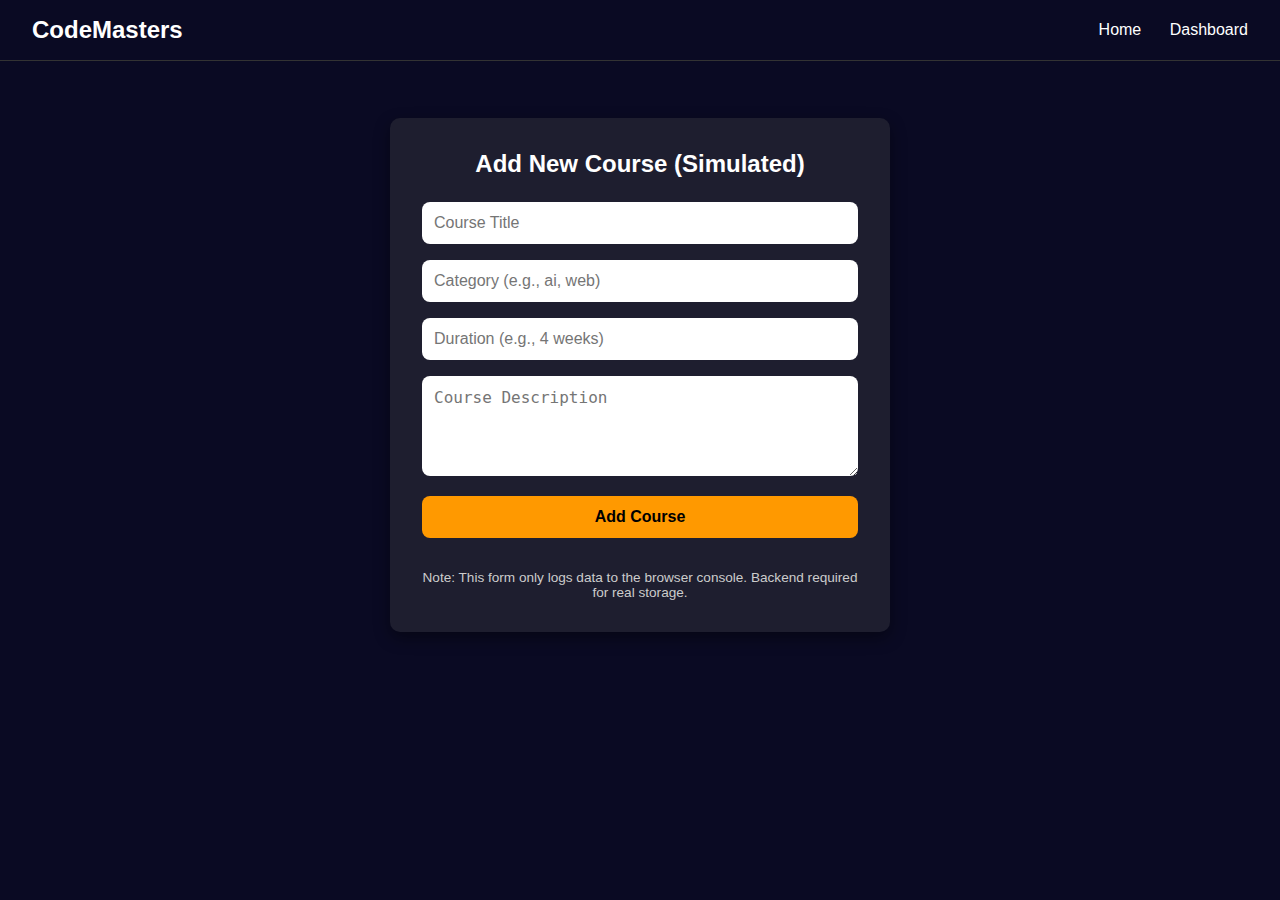
<file: HTML/admin.html>
<!DOCTYPE html>
<html lang="en">
<head>
  <meta charset="UTF-8">
  <title>Admin Panel - CodeMasters</title>
  <style>
    /* ===== Admin Page Styling ===== */

    * {
  margin: 0;
  padding: 0;
  box-sizing: border-box;
}
.admin-page {
  background-color: #0a0a23;
  min-height: 100vh;
  font-family: 'Segoe UI', sans-serif;
  color: white;
  padding-top: 70px; /* space for header */
}

.admin-header {
  display: flex;
  justify-content: space-between;
  align-items: center;
  background-color: #0a0a23;
  padding: 1rem 2rem;
  position: fixed;
  top: 0;
  width: 100%;
  z-index: 10;
  border-bottom: 1px solid #333;


 
}

.admin-header .logo {
  font-size: 1.5rem;
  font-weight: bold;
  color:white;
}

.admin-header nav a {
  margin-left: 1.5rem;
  text-decoration: none;
  color: white;
  font-weight: 500;
  transition: color 0.3s ease;
  
}

.admin-header nav a:hover {
  color: #ff9900;
}

.admin-container {
  max-width: 500px;
  margin: 3rem auto;
  background-color: #1e1e2f;
  padding: 2rem;
  border-radius: 10px;
  box-shadow: 0 6px 16px rgba(0, 0, 0, 0.4);
}

.admin-container h2 {
  text-align: center;
  margin-bottom: 1.5rem;
  color: #ffffff;
}

.admin-container input,
.admin-container textarea,
.admin-container button {
  width: 100%;
  padding: 0.75rem;
  margin-bottom: 1rem;
  border-radius: 8px;
  border: none;
  font-size: 1rem;
}

.admin-container textarea {
  min-height: 100px;
  resize: vertical;
}

.admin-container button {
  background-color: #ff9900;
  color: #000;
  font-weight: bold;
  cursor: pointer;
  transition: background-color 0.3s ease;
}

.admin-container button:hover {
  background-color: #e68a00;
}

.admin-note {
  text-align: center;
  font-size: 0.85rem;
  color: #ccc;
  margin-top: 1rem;
}

  </style>
</head>
<body class="admin-page">
  <header class="admin-header">
    <div class="logo">CodeMasters</div>
    <nav>
      <a href="online.html">Home</a>
      <a href="dashboard.html">Dashboard</a>
    </nav>
  </header>

  <div class="admin-container">
    <h2>Add New Course (Simulated)</h2>
    <form onsubmit="submitCourse(event)">
      <input type="text" id="courseName" placeholder="Course Title" required />
      <input type="text" id="courseCategory" placeholder="Category (e.g., ai, web)" required />
      <input type="text" id="courseDuration" placeholder="Duration (e.g., 4 weeks)" required />
      <textarea id="courseDesc" placeholder="Course Description" required></textarea>
      <button type="submit">Add Course</button>
    </form>
    <p class="admin-note">Note: This form only logs data to the browser console. Backend required for real storage.</p>
  </div>

  <script>
    function submitCourse(e) {
      e.preventDefault();
      const course = {
        title: document.getElementById('courseName').value,
        category: document.getElementById('courseCategory').value,
        duration: document.getElementById('courseDuration').value,
        description: document.getElementById('courseDesc').value
      };
      console.log("New course submitted:", course);
      alert("Course submitted to console! Backend integration required to store data.");
      e.target.reset();
    }
  </script>
</body>

</html>
</file>
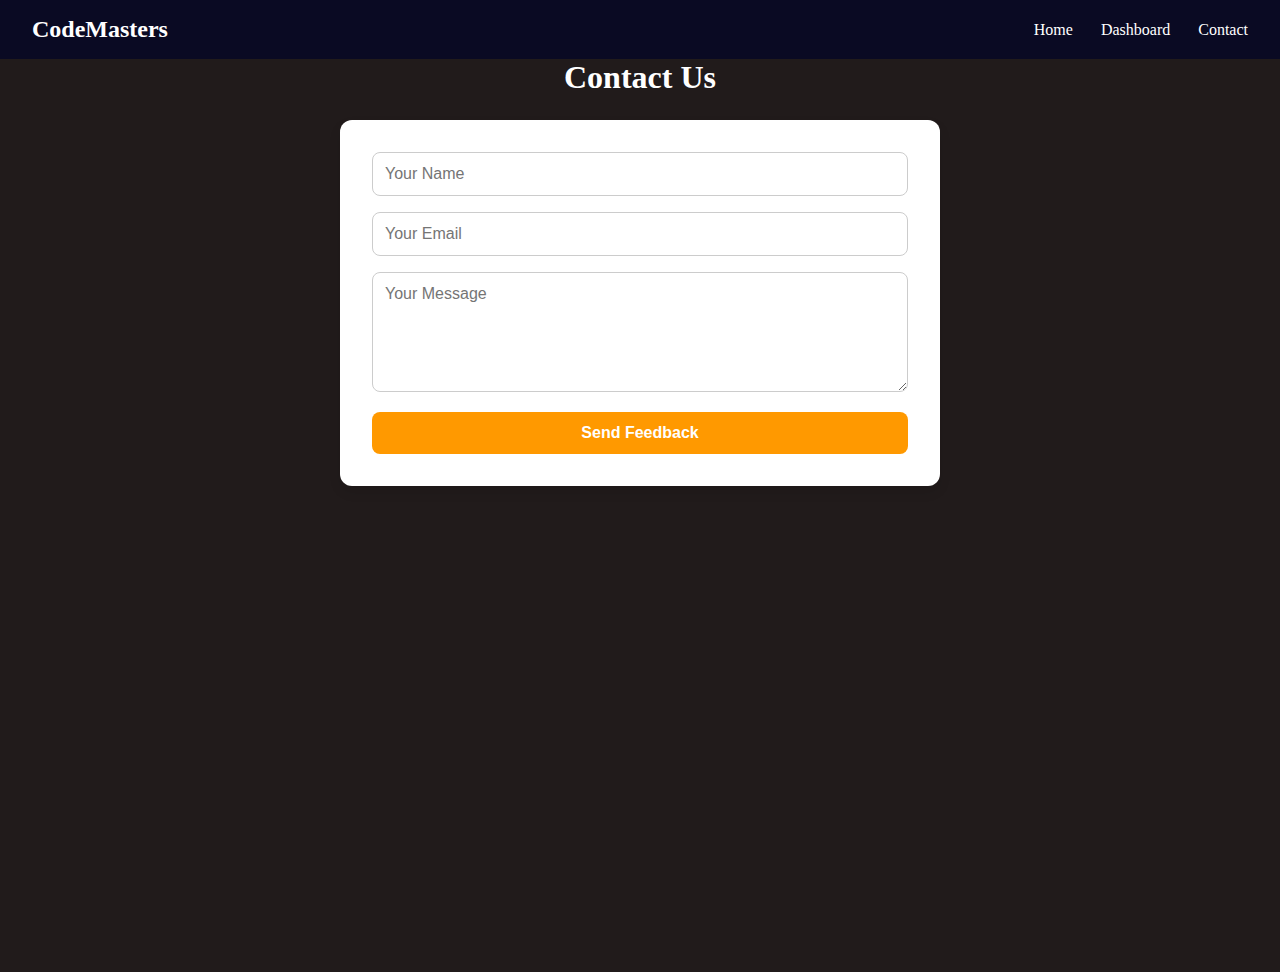
<file: HTML/contact.html>
<!DOCTYPE html>
<html lang="en">
<head>
  <meta charset="UTF-8">
  <title>Contact Us - CodeMasters</title>
  <meta name="viewport" content="width=device-width, initial-scale=1">
  
  <style>
    /* ===== Contact Page Styling ===== */


/* ===== Header Styling ===== */
* {
  margin: 0;
  padding: 0;
  box-sizing: border-box;
}
.main-header {
  display: flex;
  justify-content: space-between;
  align-items: center;
  background-color: #0a0a23;
  color: white;
  padding: 1rem 2rem;
}

.logo {
  font-size: 1.5rem;
  font-weight: bold;
  color:white;
}

.main-nav a {
  margin-left: 1.5rem;
  text-decoration: none;
  color: white;
  font-weight: 500;
  font-size: 1rem;
  transition: color 0.3s ease;
}

.main-nav a:hover {
  color: #ff9900;
}

.Contact{
  height: 100vh;
  background-color:rgb(33, 27, 27);
  color: white;

}

.courses h2 {
  text-align: center;
  margin-bottom: 1.5rem;
  font-size: 2rem;
  color:white;
}

.contact-form {
  max-width: 600px;
  margin: 0 auto;
  padding: 2rem;
  background-color: #ffffff;
  border-radius: 12px;
  box-shadow: 0 6px 12px rgba(0, 0, 0, 0.1);
}

.contact-form input,
.contact-form textarea {
  width: 100%;
  padding: 0.75rem;
  margin-bottom: 1rem;
  border: 1px solid #ccc;
  border-radius: 8px;
  font-size: 1rem;
  font-family: 'Segoe UI', sans-serif;
  transition: border 0.2s ease;
}

.contact-form input:focus,
.contact-form textarea:focus {
  border: 1px solid #ff9900;
  outline: none;
}

.contact-form textarea {
  min-height: 120px;
  resize: vertical;
}

.contact-form button {
  width: 100%;
  padding: 0.75rem;
  background-color: #ff9900;
  border: none;
  border-radius: 8px;
  font-size: 1rem;
  color: white;
  font-weight: bold;
  cursor: pointer;
  transition: background-color 0.3s ease;
}

.contact-form button:hover {
  background-color: #e68a00;
}

@media (max-width: 600px) {
  .contact-form {
    padding: 1rem;
  }

  .contact-form input,
  .contact-form textarea,
  .contact-form button {
    font-size: 0.95rem;
  }
}


  </style>
</head>
<body class="Contact">
  <header class="main-header">
    <div class="logo">CodeMasters</div>
    <nav class="main-nav">
      <a href="index.html">Home</a>
      <a href="dashboard.html">Dashboard</a>
      <a href="contact.html">Contact</a>
    </nav>
  </header>

  <section class="courses">
    <h2>Contact Us</h2>
   <form class="contact-form" action="https://formspree.io/f/xjkrpgjq" method="POST">
  <input type="text" name="name" placeholder="Your Name" required />
  <input type="email" name="_replyto" placeholder="Your Email" required />
  <textarea name="message" placeholder="Your Message" required></textarea>
  <button type="submit">Send Feedback</button>
</form>
<div style="max-width:600px; margin: 2rem auto;">
 <iframe src="https://www.google.com/maps/embed?pb=!1m18!1m12!1m3!1d27323.78866499006!2d76.09418339406311!3d31.12436009942016!2m3!1f0!2f0!3f0!3m2!1i1024!2i768!4f13.1!3m3!1m2!1s0x391abdc68d6a2bff%3A0x626be8c84ee64252!2sNawanshahr%2C%20Punjab!5e0!3m2!1sen!2sin!4v1750909742416!5m2!1sen!2sin" width="600" height="450" style="border:0;" allowfullscreen="" loading="lazy" referrerpolicy="no-referrer-when-downgrade"></iframe>
</div>


  </section>

  <script>
    function sendFeedback(event) {
      event.preventDefault();
      alert("Thank you for your feedback!");
      document.querySelector('.contact-form').reset();
    }
  </script>
</body>
</html>
</file>
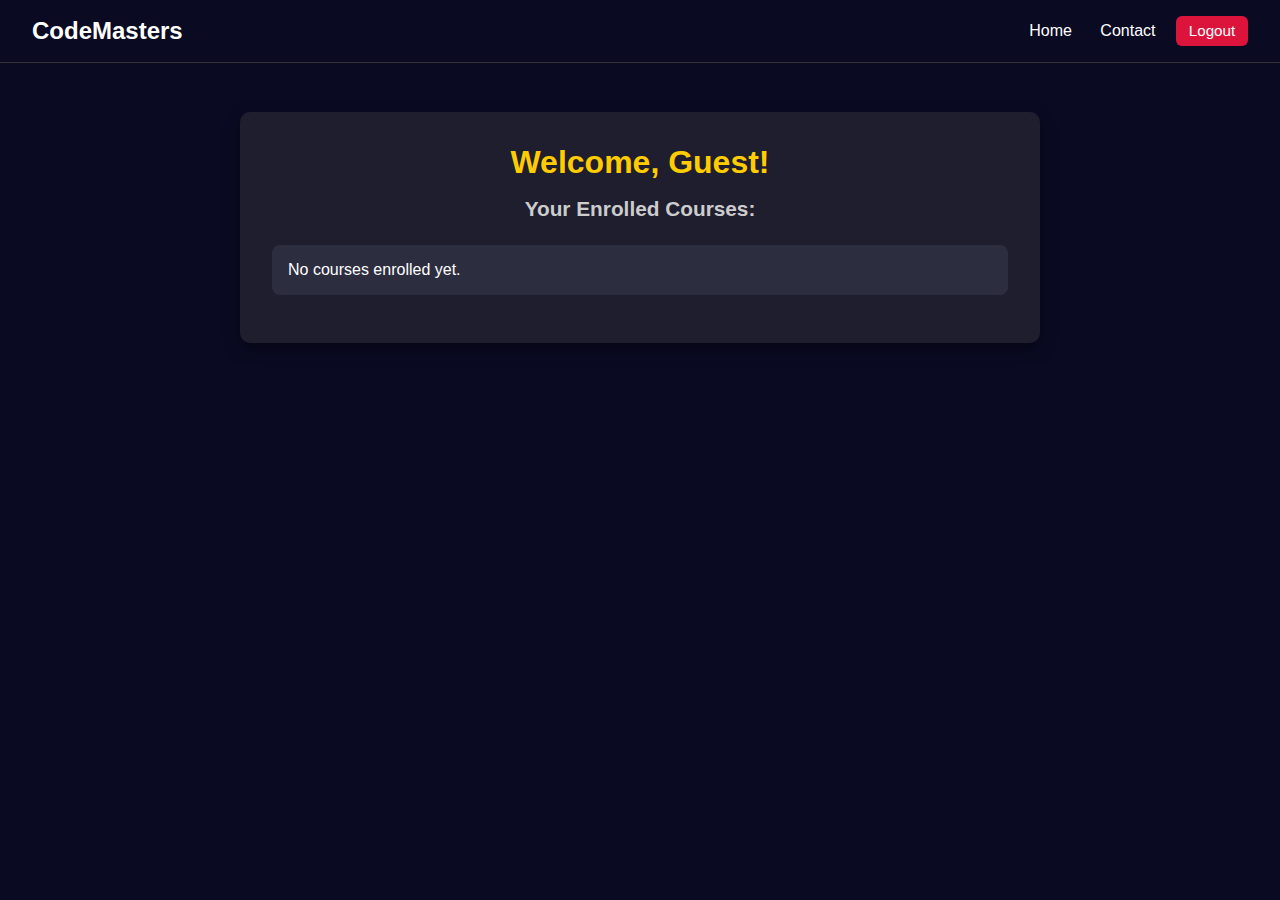
<file: HTML/dashboard.html>
<!DOCTYPE html>
<html lang="en">
<head>
  <meta charset="UTF-8">
  <meta name="viewport" content="width=device-width, initial-scale=1">
  <title>CodeMasters - Dashboard</title>
  
  <style>
    /* ===== Dashboard Page Styles ===== */

/* ===== Dashboard Page Styling ===== */
 * {
  margin: 0;
  padding: 0;
  box-sizing: border-box;
}
body.dashboard-page {
  background-color: #0a0a23;
  font-family: 'Segoe UI', sans-serif;
  margin: 0;
  padding-top: 80px; /* space for fixed header */
  color: white;
  overflow-x: hidden;
}

/* Header (shared with other pages) */
header {
  position: fixed;
  top: 0;
  width: 100%;
  background-color: #0a0a23;
  color: white;
  padding: 1rem 2rem;
  display: flex;
  justify-content: space-between;
  align-items: center;
  border-bottom: 1px solid #333;
  z-index: 100;
}

header .logo {
  font-size: 1.5rem;
  font-weight: bold;
  color:white;
}

header nav a {
  color: white;
  text-decoration: none;
  margin-left: 1.5rem;
  font-weight: 500;
  transition: color 0.3s ease;
}

header nav a:hover {
  color: #ff9900;
}

/* Dashboard container */
.courses {
  max-width: 800px;
  margin: 2rem auto;
  padding: 2rem;
  background-color: #1e1e2f;
  border-radius: 10px;
  box-shadow: 0 6px 16px rgba(0, 0, 0, 0.4);
  box-sizing: border-box;
}

/* Welcome message */
.courses h2 {
  font-size: 2rem;
  text-align: center;
  margin-bottom: 1rem;
  color: #ffcc00;
}

.courses h3 {
  font-size: 1.3rem;
  text-align: center;
  margin-bottom: 1.5rem;
  color: #ccc;
}

/* Enrolled list */
#enrolledList {
  list-style: none;
  padding: 0;
  margin: 0;
}

#enrolledList li {
  background-color: #2d2d40;
  color: white;
  margin-bottom: 1rem;
  padding: 1rem;
  border-radius: 8px;
  display: flex;
  flex-direction: column;
  word-wrap: break-word;
  box-sizing: border-box;
}

.unenroll-btn {
  align-self: flex-start;
  background-color: crimson;
  color: white;
  border: none;
  padding: 0.5rem 0.9rem;
  margin-top: 0.7rem;
  border-radius: 6px;
  font-size: 0.9rem;
  cursor: pointer;
  transition: background 0.3s ease;
}

.unenroll-btn:hover {
  background-color: darkred;
}

/* Progress bar */
.progress-bar {
  margin-top: 0.8rem;
  height: 8px;
  background-color: #444;
  border-radius: 5px;
  overflow: hidden;
}

.progress-fill {
  height: 100%;
  background-color: #4caf50;
  width: 0;
  transition: width 0.4s ease-in-out;
  border-radius: 5px;
}

/* Mobile Responsiveness */
@media (max-width: 600px) {
  .courses {
    margin: 1rem;
    padding: 1rem;
  }

  #enrolledList li {
    font-size: 0.95rem;
  }

  header {
    flex-direction: column;
    align-items: flex-start;
  }

  header nav {
    margin-top: 0.5rem;
  }

  header nav a {
    margin-left: 0;
    margin-right: 1rem;
  }
}

    .logout-btn {
  background-color: crimson;
  color: white;
  border: none;
  padding: 0.4rem 0.8rem;
  margin-left: 1rem;
  border-radius: 6px;
  font-size: 0.95rem;
  cursor: pointer;
  transition: background-color 0.3s ease;
}

.logout-btn:hover {
  background-color: darkred;
}



  </style>
</head>
<header>
  <div class="logo">CodeMasters</div>
  <nav>
    <a href="index.html">Home</a>
    <a href="contact.html">Contact</a>
    <button class="logout-btn" onclick="logout()">Logout</button>
  </nav>
</header>

<body class="dashboard-page">
  <section class="courses">
    <h2>Welcome, <span id="userName"></span>!</h2>
    <h3>Your Enrolled Courses:</h3>
    <ul id="enrolledList"></ul>
  </section>

  <script>
    const user = localStorage.getItem('codemaster_user');
    const enrolled = JSON.parse(localStorage.getItem('enrolledCourses')) || [];
    document.getElementById('userName').textContent = user || 'Guest';

    const ul = document.getElementById('enrolledList');
    if (enrolled.length > 0) {
      enrolled.forEach((course, index) => {
        const li = document.createElement('li');
        li.innerHTML = `
          <span>${course}</span>
          <button class="unenroll-btn" onclick="unenroll(${index})">Unenroll</button>
          <div class="progress-bar"><div class="progress-fill" style="width: ${randomProgress()}%"></div></div>
        `;
        ul.appendChild(li);
      });
    } else {
      ul.innerHTML = '<li>No courses enrolled yet.</li>';
    }

    function unenroll(index) {
      enrolled.splice(index, 1);
      localStorage.setItem('enrolledCourses', JSON.stringify(enrolled));
      location.reload();
    }

    function randomProgress() {
      return Math.floor(Math.random() * 100) + 1;
    }
     function logout() {
    localStorage.removeItem("codemaster_user"); // clear user
    // Optionally also clear enrolled courses
    // localStorage.removeItem("enrolledCourses");
    alert("You have been logged out.");
    window.location.href = "login.html"; // Redirect to login
     }
  </script>
</body>

</html>
</file>
